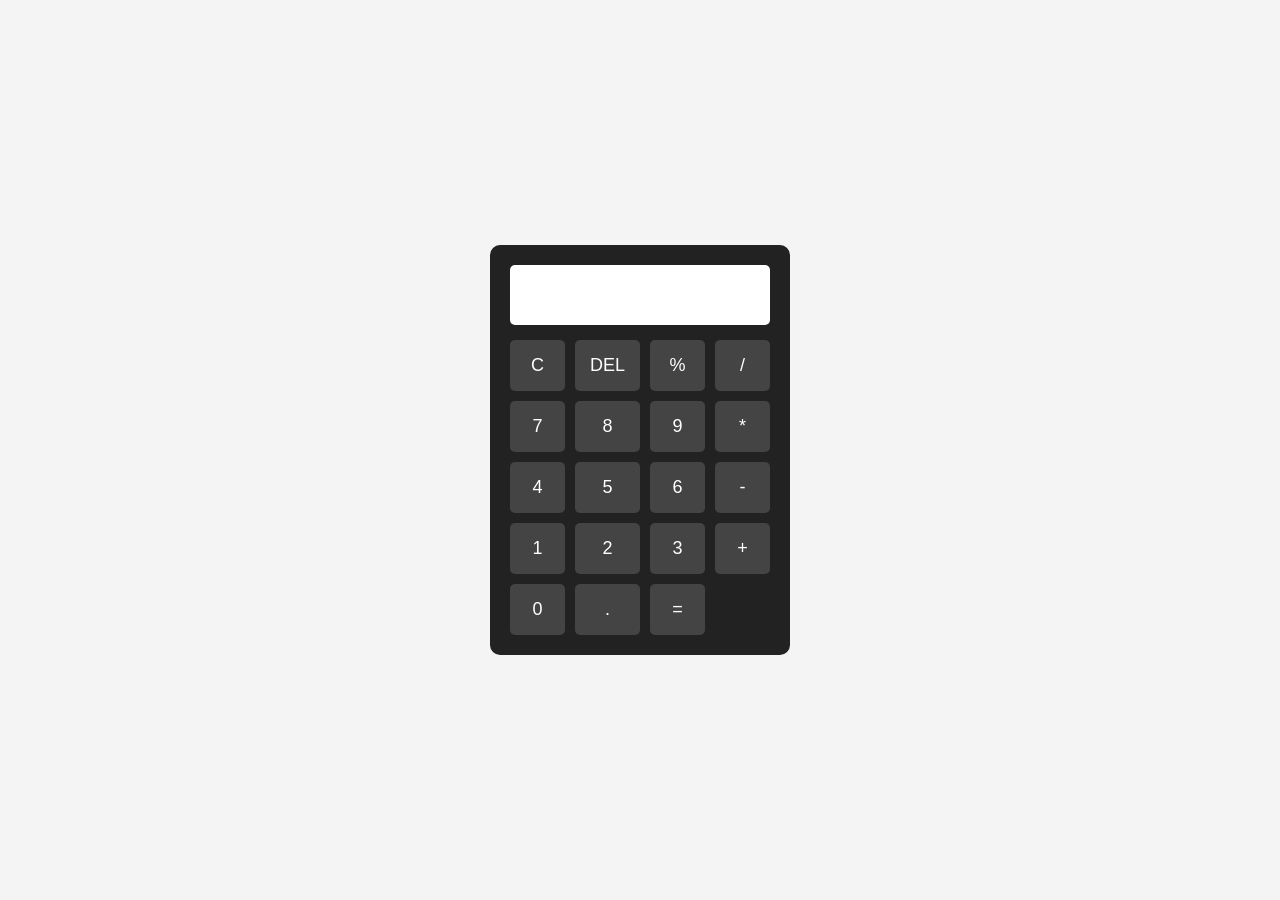
<file: Calculator/index.html>
<!DOCTYPE html>
<html lang="en">
<head>
    <meta charset="UTF-8">
    <meta name="viewport" content="width=device-width, initial-scale=1.0">
    <title>Calculator</title>
    <link rel="stylesheet" href="style.css">
</head>
<body>

    <div class="calculator">
        <input type="text" id="display" readonly>

        <div class="buttons">
            <button onclick="clearDisplay()">C</button>
            <button onclick="deleteLast()">DEL</button>
            <button onclick="appendValue('%')">%</button>
            <button onclick="appendValue('/')">/</button>

            <button onclick="appendValue('7')">7</button>
            <button onclick="appendValue('8')">8</button>
            <button onclick="appendValue('9')">9</button>
            <button onclick="appendValue('*')">*</button>

            <button onclick="appendValue('4')">4</button>
            <button onclick="appendValue('5')">5</button>
            <button onclick="appendValue('6')">6</button>
            <button onclick="appendValue('-')">-</button>

            <button onclick="appendValue('1')">1</button>
            <button onclick="appendValue('2')">2</button>
            <button onclick="appendValue('3')">3</button>
            <button onclick="appendValue('+')">+</button>

            <button onclick="appendValue('0')">0</button>
            <button onclick="appendValue('.')">.</button>
            <button onclick="calculate()">=</button>
        </div>
    </div>

    <script src="script.js"></script>

</body>
</html>
</file>
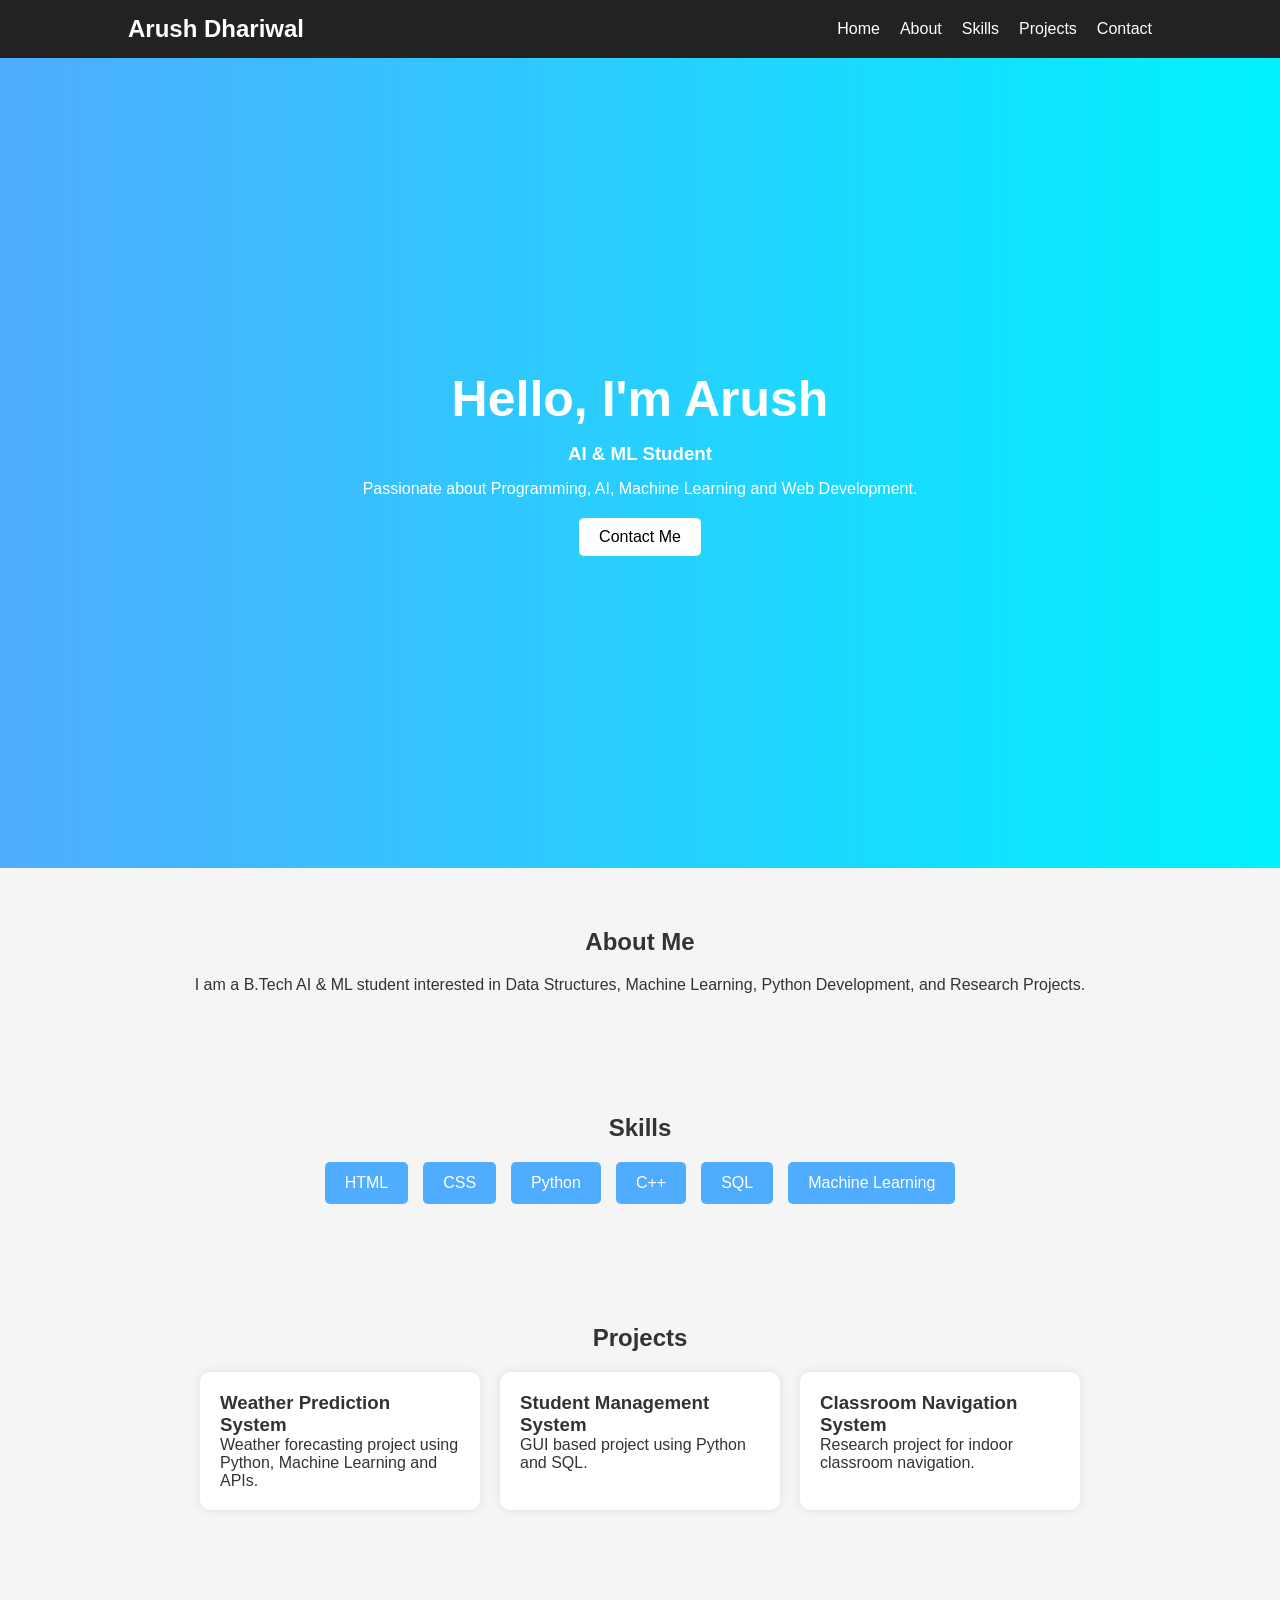
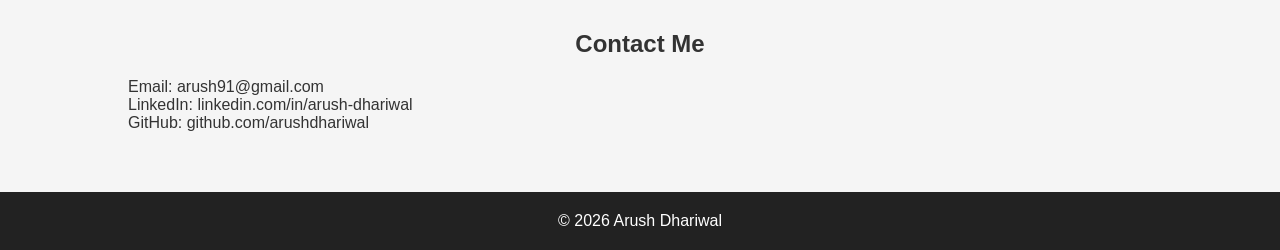
<file: landingpage/index.html>
<!DOCTYPE html>
<html lang="en">
<head>
    <meta charset="UTF-8">
    <meta name="viewport" content="width=device-width, initial-scale=1.0">
    <title>Arush Portfolio</title>
    <link rel="stylesheet" href="style.css">
</head>
<body>

    <!-- Navigation -->
    <header>
        <nav>
            <h2 class="logo">Arush Dhariwal</h2>

            <ul>
                <li><a href="#home">Home</a></li>
                <li><a href="#about">About</a></li>
                <li><a href="#skills">Skills</a></li>
                <li><a href="#projects">Projects</a></li>
                <li><a href="#contact">Contact</a></li>
            </ul>
        </nav>
    </header>

    <!-- Home Section -->
    <section id="home" class="hero">
        <div class="hero-content">
            <h1>Hello, I'm Arush</h1>
            <h3>AI & ML Student</h3>
            <p>Passionate about Programming, AI, Machine Learning and Web Development.</p>
            <a href="#contact" class="btn">Contact Me</a>
        </div>
    </section>

    <!-- About -->
    <section id="about">
        <h2>About Me</h2>
        <p>
            I am a B.Tech AI & ML student interested in Data Structures,
            Machine Learning, Python Development, and Research Projects.
        </p>
    </section>

    <!-- Skills -->
    <section id="skills">
        <h2>Skills</h2>

        <div class="skill-box">
            <div>HTML</div>
            <div>CSS</div>
            <div>Python</div>
            <div>C++</div>
            <div>SQL</div>
            <div>Machine Learning</div>
        </div>
    </section>

    <!-- Projects -->
    <section id="projects">
        <h2>Projects</h2>

        <div class="project-container">

            <div class="card">
                <h3>Weather Prediction System</h3>
                <p>
                    Weather forecasting project using Python,
                    Machine Learning and APIs.
                </p>
            </div>

            <div class="card">
                <h3>Student Management System</h3>
                <p>
                    GUI based project using Python and SQL.
                </p>
            </div>

            <div class="card">
                <h3>Classroom Navigation System</h3>
                <p>
                    Research project for indoor classroom navigation.
                </p>
            </div>

        </div>
    </section>

    <!-- Contact -->
    <section id="contact">
        <h2>Contact Me</h2>

        <p>Email: arush91@gmail.com</p>
        <p>LinkedIn: linkedin.com/in/arush-dhariwal</p>
        <p>GitHub: github.com/arushdhariwal</p>
    </section>

    <footer>
        <p>© 2026 Arush Dhariwal</p>
    </footer>

</body>
</html>
</file>
<file: Calculator/style.css>
* {
    margin: 0;
    padding: 0;
    box-sizing: border-box;
}

body {
    background: #f4f4f4;
    height: 100vh;
    display: flex;
    justify-content: center;
    align-items: center;
    font-family: Arial, sans-serif;
}

.calculator {
    width: 300px;
    background: #222;
    padding: 20px;
    border-radius: 10px;
}

#display {
    width: 100%;
    height: 60px;
    font-size: 24px;
    text-align: right;
    padding: 10px;
    margin-bottom: 15px;
    border: none;
    outline: none;
    border-radius: 5px;
}

.buttons {
    display: grid;
    grid-template-columns: repeat(4, 1fr);
    gap: 10px;
}

button {
    padding: 15px;
    font-size: 18px;
    border: none;
    cursor: pointer;
    border-radius: 5px;
    background: #444;
    color: white;
}

button:hover {
    background: #666;
}
</file>
<file: landingpage/style.css>
*{
    margin:0;
    padding:0;
    box-sizing:border-box;
    font-family:Arial, sans-serif;
}

body{
    background:#f5f5f5;
    color:#333;
}

header{
    background:#222;
    padding:15px 0;
}

nav{
    width:80%;
    margin:auto;
    display:flex;
    justify-content:space-between;
    align-items:center;
}

.logo{
    color:white;
}

nav ul{
    list-style:none;
    display:flex;
}

nav ul li{
    margin-left:20px;
}

nav ul li a{
    text-decoration:none;
    color:white;
}

.hero{
    height:90vh;
    display:flex;
    justify-content:center;
    align-items:center;
    text-align:center;
    background:linear-gradient(to right,#4facfe,#00f2fe);
    color:white;
}

.hero h1{
    font-size:50px;
}

.hero h3{
    margin:15px 0;
}

.btn{
    display:inline-block;
    margin-top:20px;
    padding:10px 20px;
    background:white;
    color:black;
    text-decoration:none;
    border-radius:5px;
}

section{
    padding:60px 10%;
}

section h2{
    text-align:center;
    margin-bottom:20px;
}

#about p{
    text-align:center;
}

.skill-box{
    display:flex;
    flex-wrap:wrap;
    justify-content:center;
    gap:15px;
}

.skill-box div{
    background:#4facfe;
    color:white;
    padding:12px 20px;
    border-radius:5px;
}

.project-container{
    display:flex;
    flex-wrap:wrap;
    justify-content:center;
    gap:20px;
}

.card{
    background:white;
    width:280px;
    padding:20px;
    border-radius:10px;
    box-shadow:0 0 10px rgba(0,0,0,0.1);
}

footer{
    background:#222;
    color:white;
    text-align:center;
    padding:20px;
}
</file>
